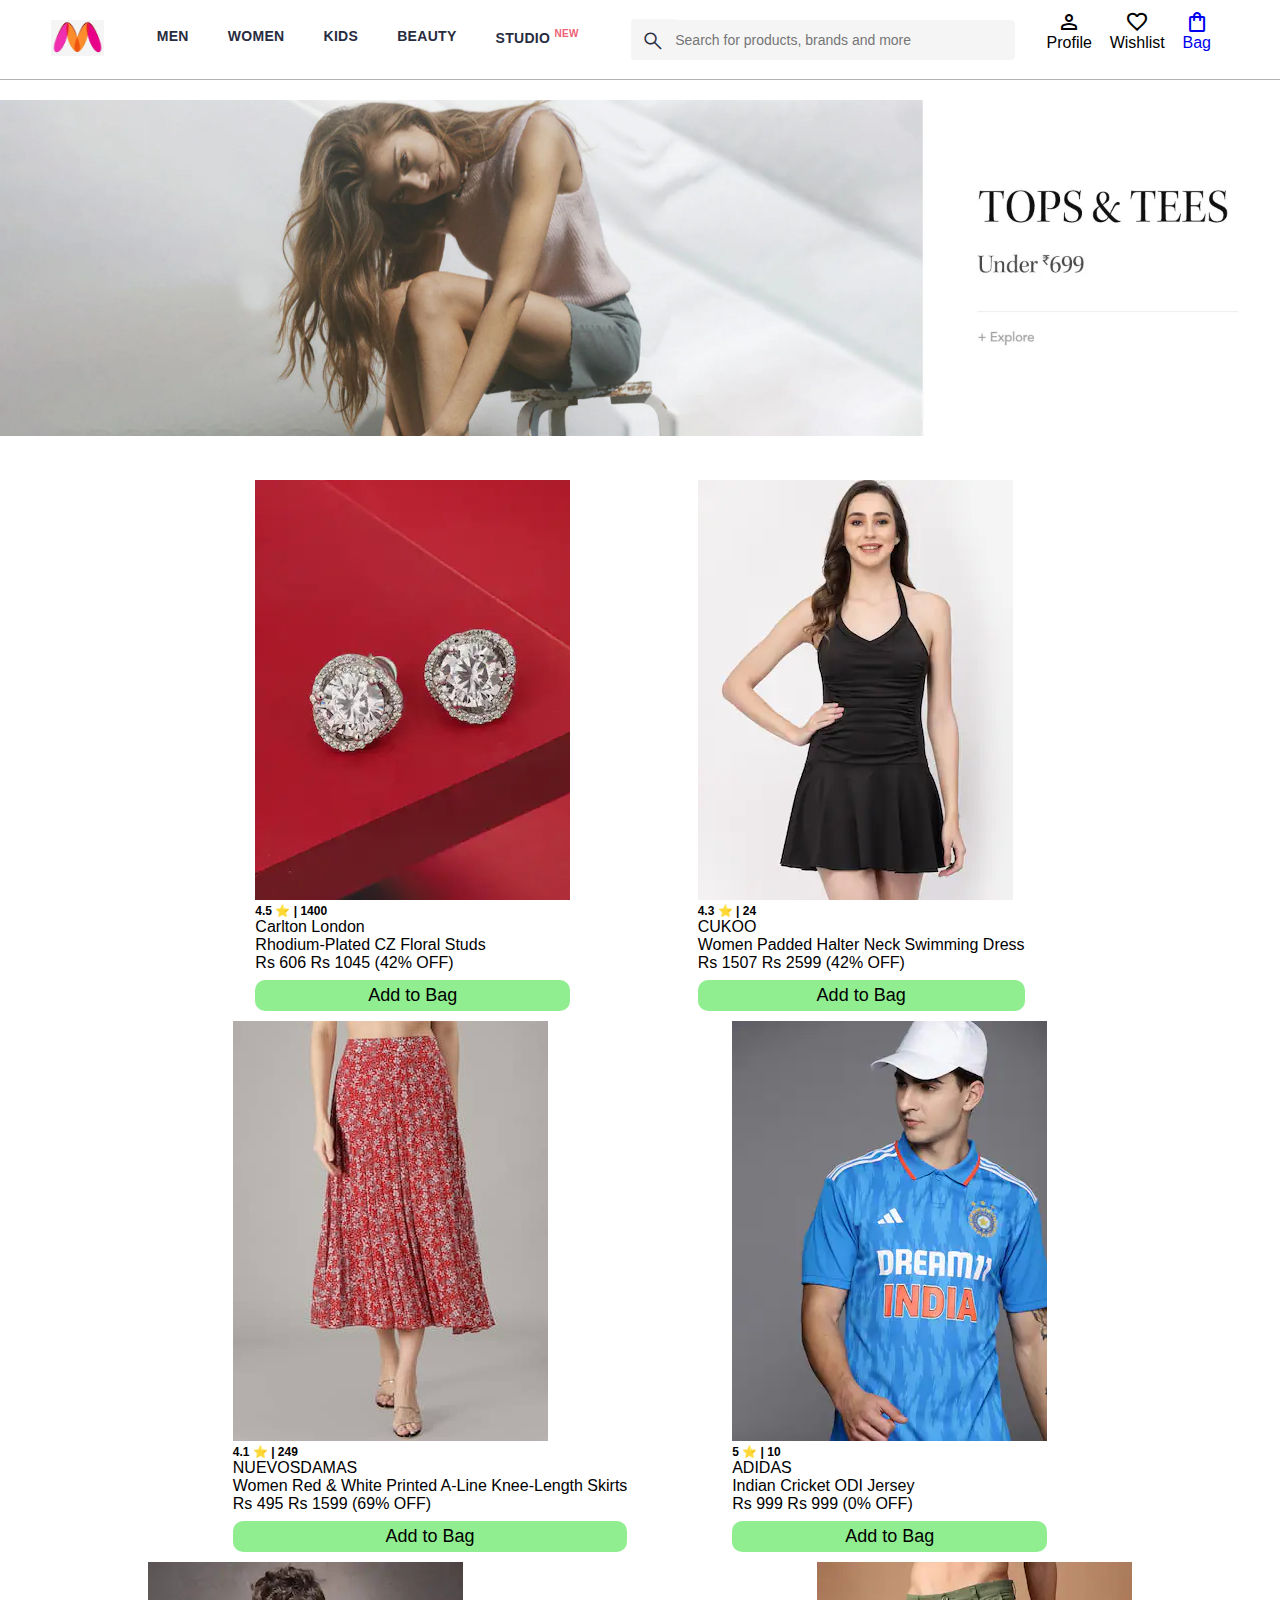
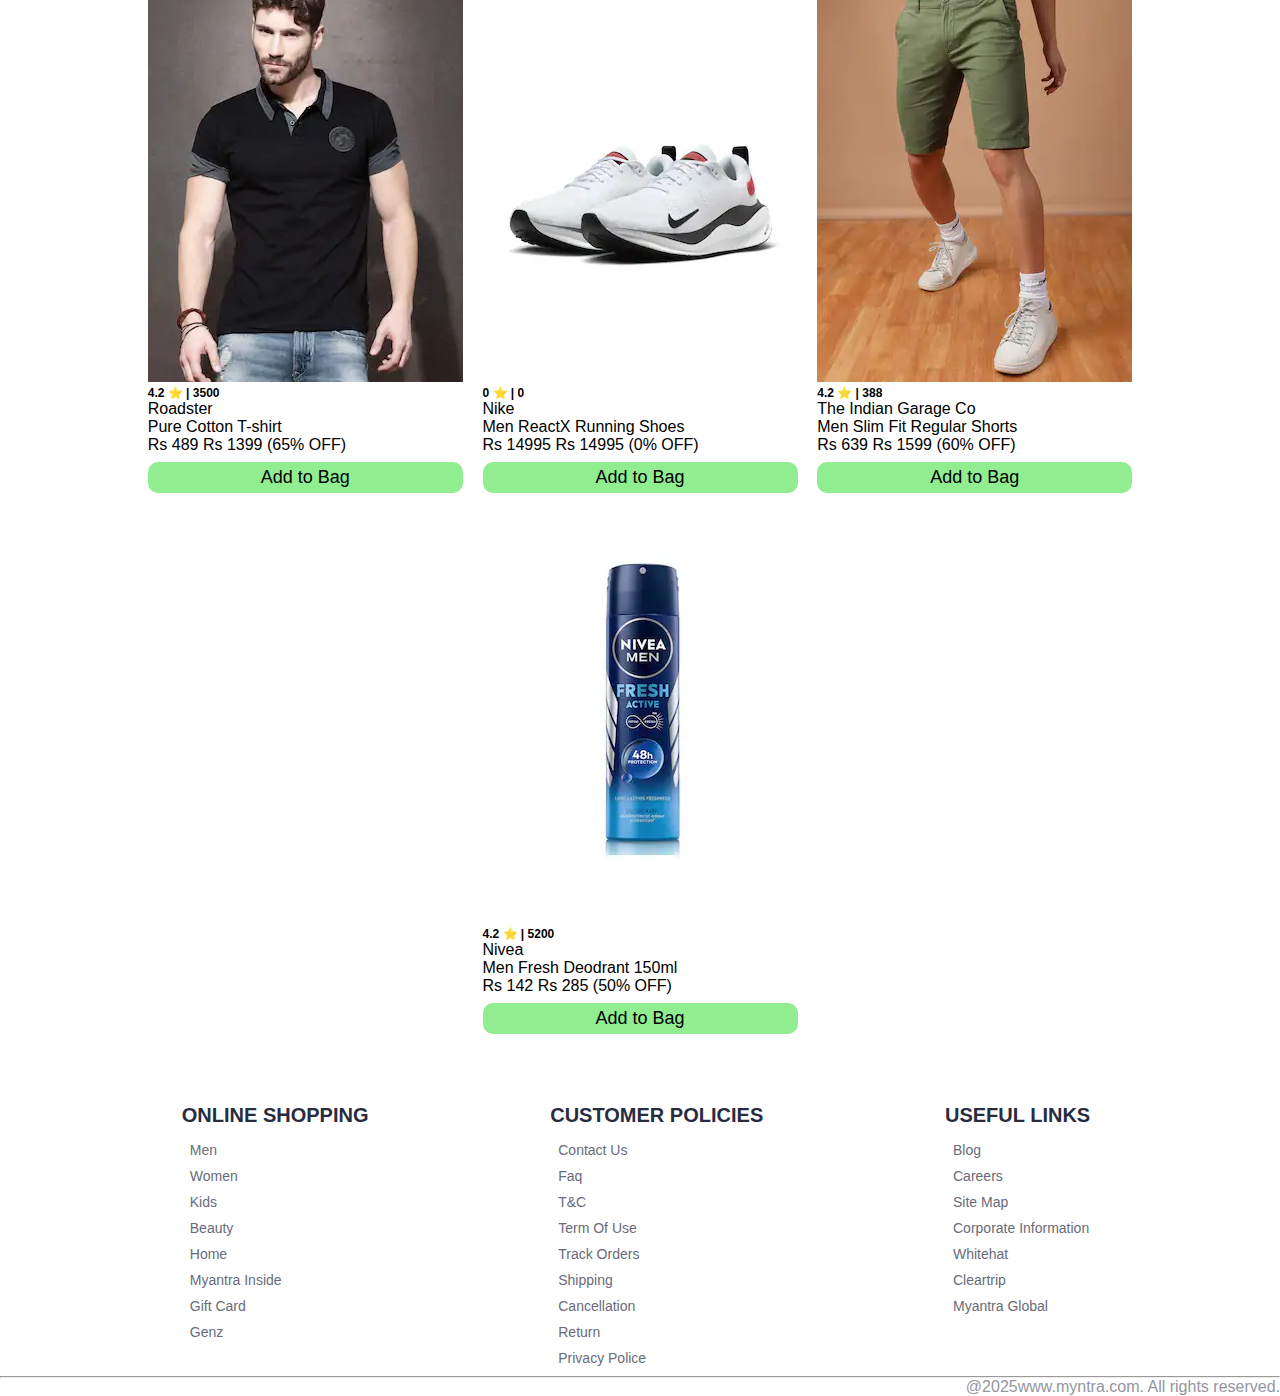
<file: index.html>
<!DOCTYPE html>
<html lang="en">
<head>
    <title>Myantra Clone</title>
        <link rel="stylesheet" href="https://fonts.googleapis.com/css2?family=Material+Symbols+Outlined:opsz,wght,FILL,GRAD@20..48,100..700,0..1,-50..200" />
        <link rel="stylesheet" href="css/style.css">
</head>
<body>
   <header>
    <div class="logo_container">
        <a href="#"><img class="image_logo" src="/images/logo.jpeg" alt="logo"></a>
    </div>
    <nav class="link_container">
        <a href="#">men</a>
        <a href="#">women</a>
        <a href="#">kids</a>
        <a href="#">beauty</a>
        <a href="#">studio <sup>new</sup></a>
    </nav>
    <div class="search_bar">
        <span class="material-symbols-outlined  search_icon" >search</span>
        <input class="search_input" type="text" placeholder="Search for products, brands and more">
    </div>
    <div class="action_bar">
        <div class="action_container">
            <span class="material-symbols-outlined">person</span>
            <span>Profile</span>
        </div>
        <div class="action_container">
           <span class="material-symbols-outlined">favorite</span>
            <span>Wishlist</span>
        </div>
        <a class="action_container" href="pages/bag.html">
                <span class="material-symbols-outlined action_icon">shopping_bag</span>
                <span class="action_name">Bag</span>
                <span class="bag-item-count">0</span>
            </a>
    </div>
   </header>
   <main>
        <div class="banner_container">
            <img class="hero" src="images/banner.jpg" alt="">
        </div>
        <div class="items_container"></div>
    </main>
   <footer>
        <div class="footer_container">
            <div class="footer_column">
                <h3>online shopping</h3>
                 <a href="#">men</a>
                 <a href="#">women</a>
                 <a href="#">kids</a>
                 <a href="#">beauty</a>
                 <a href="#">home</a>
                 <a href="#">myantra inside</a>
                 <a href="#">gift card</a>
                 <a href="#">genz</a>
            </div>
            
             <div class="footer_column">
                <h3>customer policies</h3> 
                 <a href="#">contact us</a>
                 <a href="#">faq</a>
                 <a href="#">t&c</a>
                 <a href="#">term of use</a>
                 <a href="#">track orders</a>
                 <a href="#">shipping</a>
                 <a href="#">cancellation</a>
                 <a href="#">return</a>
                 <a href="#">privacy police</a>
            </div>
           
             <div class="footer_column">
                 <h3>useful links</h3>
                 <a href="#">blog</a>
                 <a href="#">careers</a>
                 <a href="#">site map</a>
                 <a href="#">corporate information</a>
                 <a href="#">whitehat</a>
                 <a href="#">cleartrip</a>
                 <a href="#">myantra global</a>
                 <a href="#"></a>
            </div>
        </div>
        <hr>
        <div class="copyright">
             @2025www.myntra.com. All rights reserved.
        </div>
   </footer> 
   <script src="data/items.js"></script>
    <script src="scripts/index.js"></script>
</body>
</html>
</file>
<file: css/style.css>
*{
    margin: 0px;
    padding: 0px;
    font-family: Assistant, -apple-system, BlinkMacSystemFont, Segoe UI, Roboto, Helvetica, Arial, sans-serif;
    box-sizing: border-box;
}
header{
    display: flex;
    justify-content: space-between;
    align-items: center;
    height: 80px;
    width: 100%;
    border-bottom:1px solid #b6b1b1;
    background-color: #ffffff;
    position: fixed;
    top: 0px;
    }
.logo_container{
    margin-left: 4%;
}
.image_logo{
    height: 36px;
    width: 53px;
}
.link_container{
    display: flex;
    justify-content: space-evenly;
    min-width: 500px
}
nav a{
    text-decoration: none;
    text-transform: uppercase;
    font-size: 14px;
    color: #282c3f;
    letter-spacing: .3px;
    font-weight: 700;
    padding: 28px 0;
    border-bottom: 5px solid #ffffff;
}
nav a:hover{
    border-bottom: 4px solid #f54e77;
}
nav a sup{
    font-size: 10px;
    color: #ee5f73;
}
.search_bar{
    height: 40px;
    min-width: 200px;
    display: flex;
    align-items: center;
    width: 30%;
}
.search_icon{
    box-sizing: content-box;
    background-color: #f5f5f6;
    height: 21px;
    border-radius: 4px 0 0 4px;
    padding: 10px;
    color: #282c3f;
    font-weight: 300;
}
.search_input{
    font-size: 14px;
    color: #696e79;
    background-color: #f5f5f6;
    flex-grow: 1;
    border-radius: 0 4px 4px 0;
    border: 0;
    height: 40px;
}
.action_bar{
    display: flex;
    min-width: 200px;
    justify-content: space-evenly;
    margin-right: 4%;
}
.action_container{
    display: flex;
    flex-direction: column;
    align-items: center;

}
.banner_container{
    margin-top: 100px;
    margin-bottom: 40px;
}
.hero{
    width: 100%;
}
h3{
    text-transform: uppercase;
}
.offer_container{
    display: flex;
    justify-content: space-evenly;
    flex-wrap: wrap;
}
.category_container , .item_container{
    display: flex;
    flex-wrap: wrap;
    justify-content: space-evenly;
}
h3{
    font-size: 30px;
    font-weight: 700;
    color: #1a1a1b;
    margin-bottom: 15px;
    margin-top: 10px;
    margin-left: 20px;
}
.footer_container{
    display: flex;
    justify-content: space-evenly;
    margin-top: 50px;
}
.footer_column {
    display: flex;
    flex-direction: column;
}
.footer_column a{
     text-transform: capitalize;
     text-decoration: none;
     color:#696b79;
     padding-bottom: 5px;
     line-height: normal;
     margin-bottom: 5px;
     font-size: 14px;
}
.footer_column h3{
   color: #282c3f;
   text-transform: uppercase;
   font-size: 20px;
   margin-left: -8px;
}
.copyright{
    color: #94969f;
    text-align: end;
}
.items_container{
    width: 80%;
    margin-left: 10%;
    display: flex;
    flex-wrap: wrap;
    justify-content: space-evenly;
    align-items: center;
}
.item_container{
    width: 250px;
    margin: 10px;
}
.img{
    width: 100%;
}
.rating{
    font-size: 12px;
    font-weight: 700;
}
.company_name{
    font-size: 16px;
    font-weight: 700;
    color: #282c3f;
    margin-top: 15px;
    margin-bottom: 6px;
    line-height: 1;
    overflow: hidden;
    text-overflow: ellipsis;
    white-space: wrap;
}
.item_name{
    margin-bottom: 0px;
    margin-top: 0px;
    font-size: 14px;
    color: #535766;
    line-height: 1;
    overflow: hidden;
    text-overflow: ellipsis;
    white-space: nowrap;
    font-weight: 400;
    display: block;
}
.price_container{
    margin-top: 10px;
    font-size: 14px;
    line-height: 15px;
    color: #282c3f;
    white-space: nowrap;

}
.current_price{
    color: #282c3f;
    font-size: 14px;
    font-weight: 700;
}
.original_price{
    text-decoration: line-through;
    color: #7e818c;
    margin-left: 5px;
    font-weight: 400;
    font-size: 12px;
}
.discount_percentage{
    color: #ff905a;
    font-size: 12px;
    font-weight: 400;
    margin-left: 5px;
}
.add_button{
    margin-top: 8px;
    font-size: 18px;
    width: 100%;
    background-color: lightgreen;
    border: none;
    padding: 5px 15px;
    border-radius: 10px;
    cursor: pointer;
    margin-bottom: 10px;
}
.bag-item-count{
    background-color: #f16565;
    white-space: nowrap;
    text-align: center;
    line-height: 18px;
    padding: 0 6px;
    height: 18px;
    position: relative;
    border-radius: 50%;
    font-size: 12px;
    color: #fff;
    left: 13px;
    top: -44px;
    font-weight: 700;
    cursor: pointer;
}
.action_bar a{
    text-decoration: none;
}
</file>
